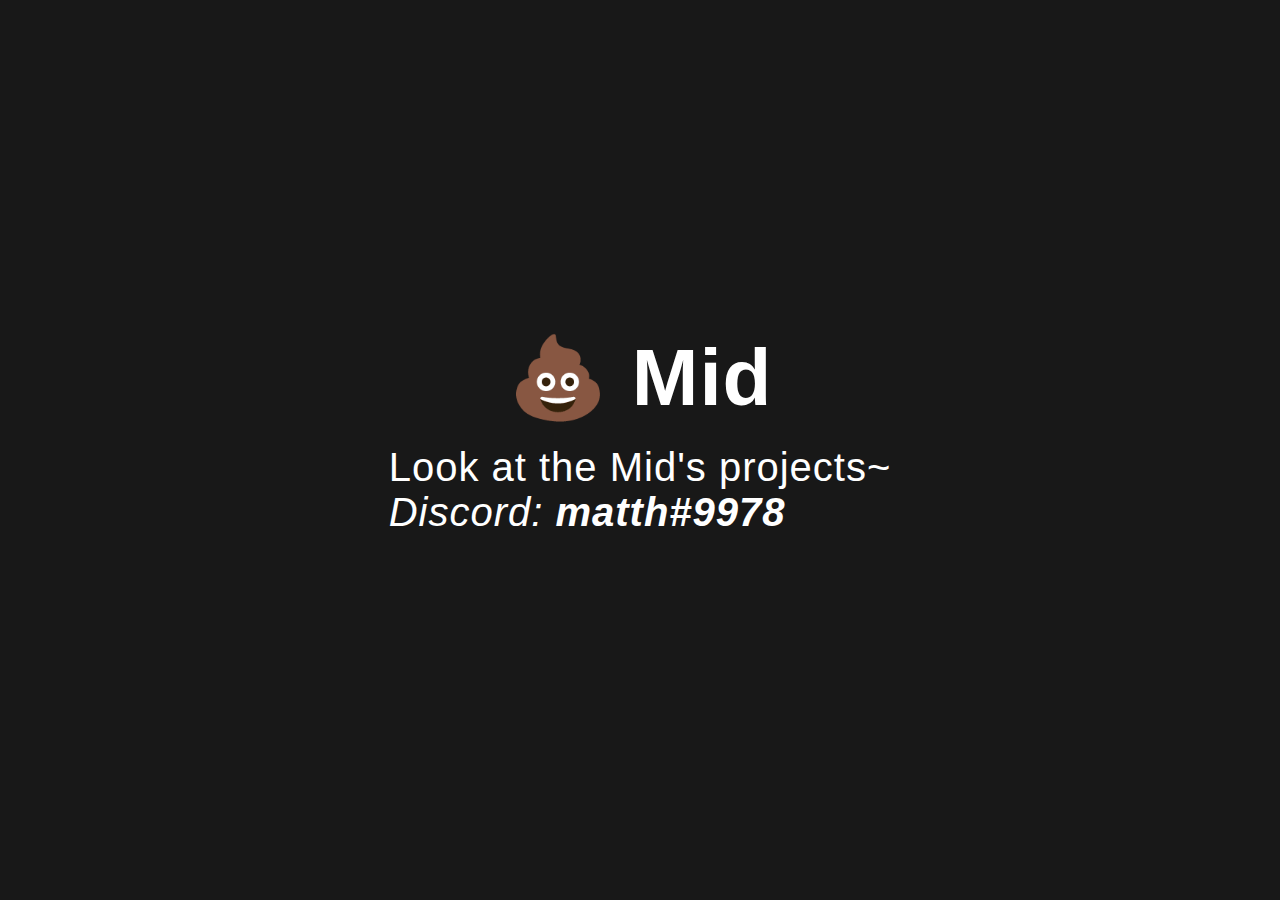
<file: index.html>
<html>
  <head>
    <title>Mid</title>
    <meta http-equiv="Content-Type" content="text/html; charset=utf-8"/>
    <meta name="viewport" content="width=device-width, initial-scale=1, maximum-scale=1.0, user-scalable=no"/>
    <link href="modesta.css" type="text/css" rel="stylesheet">

    <meta name="theme-color" content="#d35400">
    <meta content="midlogo.png" property="og:image" />
    <link rel="icon" type="image/x-icon" href="midlogo.png">
    <meta content="Mid" property="og:title" />

    <meta content="Look at the Mid projects!" property="og:description" />
    <meta content="Look at the Mid projects!" name="description" />
  </head>
  <body class="dark-theme github">
    <section class="fullscreen">
      <div class="background" style="background-image: url('https://cdn.discordapp.com/attachments/778156886553395210/878712664086417499/FondoTokyo.png');"></div>
      <div class="center-object">
        <section class="me">
          <h1 class="title">💩 Mid</h1>
          <span class="undertitle">Look at the Mid's projects~<br><i>Discord: <b>matth#9978</b></i></span>
        </section>
        <div class="buttons">
          <a href="https://tokyo.miduwu.ml/invite" class="btn animation turquoise-bg" target="_blank">Tokyo | トキョ</a>
          <a href="https://api.miduwu.ml" class="btn animation amethyst-bg" target="_blank">API</a>
          <a href="https://github.com/Miduwu" class="btn animation github-bg" target="_blank">GitHub</a>
        </div>
      </div>
    </section>
  </body>
</html>
</file>
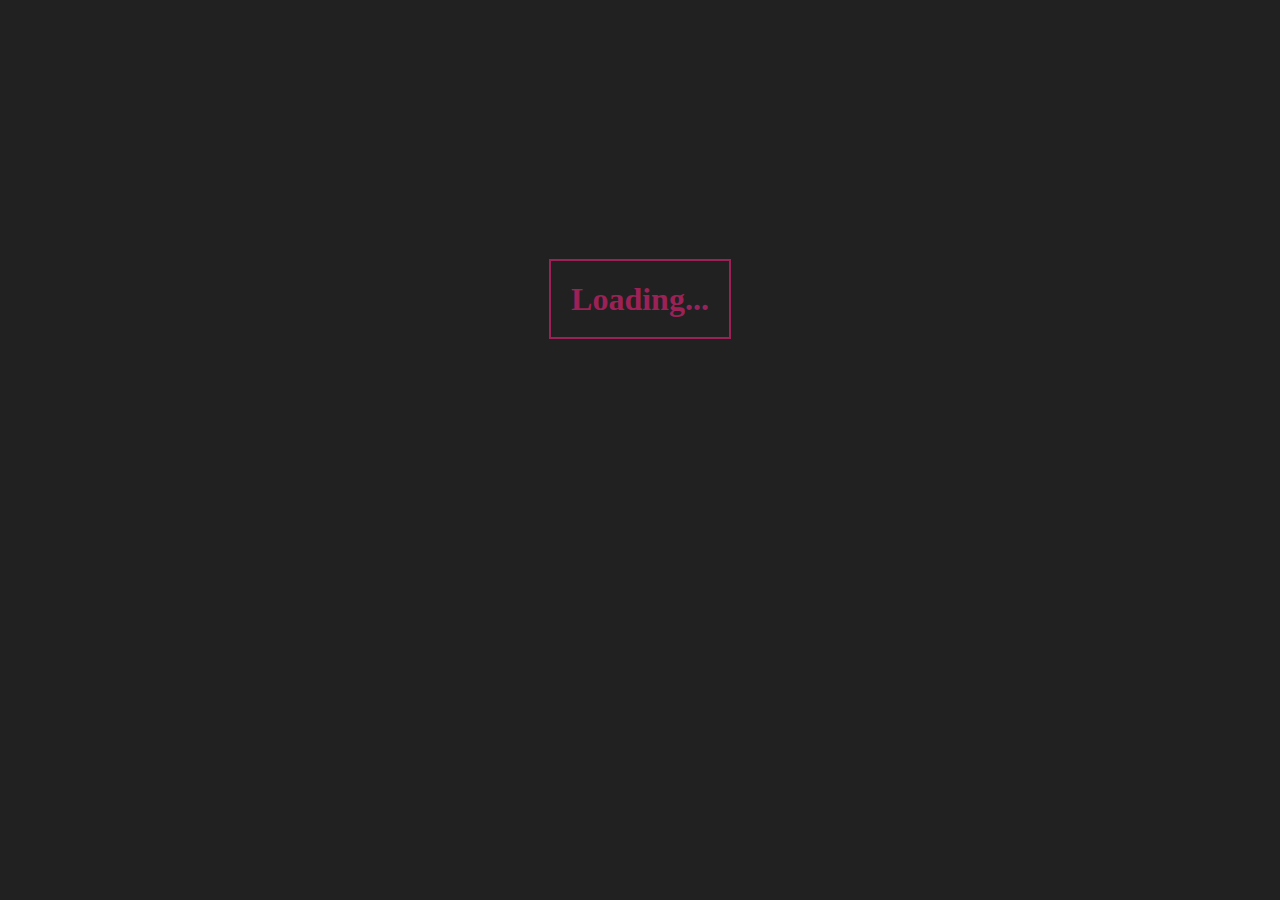
<file: discord/index.html>
<html>
<head>
<title>Mid's Server</title>
      <meta http-equiv="refresh" content="1; url=https://dsc.gg/tokyo.support">
<meta name="description" content="This is my server, enjoy! <3">
    <meta name="author" content="Mid">
    <meta name="theme-color" content="#9b2156">
<meta name="description" content="This is my server, enjoy! <3">
    <meta name="og:image:width" content="1200">
    <meta name="og:type" content="website">
  </head>

  <body bgcolor="#212121">
<br><br><br><br><br><br><br><br><br><br><br><br><br><br>
  <h1><center><a href="#">Loading...</a></center></h1>

 

    <style>

      h2{

        color: #bd2164;

      }
a{
  margin: 50px;
  padding:20px;
  text-decoration:none;
  border-width:2px;
  border-style: solid;
  background:none;
  color: #9b2156;
}
    </style>

  </body>

</html>
</file>
<file: modesta.css>
/*!
 * Modesta v3.0.0 (https://modesta.alexflipnote.dev)
 * Made by AlexFlipnote (https://alexflipnote.dev)
 * Licensed under MIT (https://github.com/AlexFlipnote/Modesta/blob/master/LICENSE)
 */html,body{margin:0 auto;height:100%}input[type=checkbox],input[type=radio]{height:auto;padding:initial}input,textarea,select,fieldset{margin-bottom:1rem}label,legend{display:block;font-weight:600;margin-bottom:.5rem}form{margin-bottom:0}@keyframes button-enter{from{opacity:0;top:2em}70%{top:-0.3em}100%{opacity:1;top:0}}@keyframes bounce-button{from,20%,53%,80%,to{animation-timing-function:cubic-bezier(0.215, 0.61, 0.355, 1);transform:translate3d(0, 0, 0)}40%,43%{transform:translate3d(0, -30px, 0);animation-timing-function:cubic-bezier(0.755, 0.05, 0.855, 0.06)}70%{transform:translate3d(0, -15px, 0);animation-timing-function:cubic-bezier(0.755, 0.05, 0.855, 0.06)}90%{transform:translate3d(0, -4px, 0)}}@keyframes bounce{0%,20%,50%,80%,100%{transform:translateY(0)}40%{transform:translateY(-30px)}60%{transform:translateY(-15px)}}@keyframes fading{from{opacity:0}100%{opacity:1}}@keyframes fade-from-top{from{transform:translate3d(0, -100%, 0);opacity:0}100%{transform:translate3d(0, 0, 0);opacity:1}}@keyframes fade-from-bottom{from{transform:translate3d(0, 100%, 0);opacity:0}100%{transform:translate3d(0, 0, 0);opacity:1}}@keyframes fade-from-left{from{transform:translate3d(-100%, 0, 0);opacity:0}100%{transform:translate3d(0, 0, 0);opacity:1}}@keyframes fade-from-right{from{transform:translate3d(100%, 0, 0);opacity:0}100%{transform:translate3d(0, 0, 0);opacity:1}}@keyframes fade-from-back{from{opacity:0;transform:scale3d(0.5, 0.5, 0.5)}100%{opacity:1}}@keyframes fade-from-front{from{opacity:0;transform:scale3d(1.5, 1.5, 1.5)}100%{opacity:1}}@keyframes load{0%,80%,100%{box-shadow:0 0,0 0;height:4em}40%{box-shadow:0 -1.75em,0 1.75em;height:4em}}.dark-theme .paper-container .ribbon{background-color:#303030}.dark-theme .paper-container .paper{background:linear-gradient(225deg, transparent 26px, #282828 0)}.dark-theme .paper-container .paper::before{border-color:#181818 transparent}.dark-theme .markdown-jekyll{color:#fff}.dark-theme .markdown-jekyll hr{background-color:#303030;border-bottom:1px solid #303030;border-bottom-color:#303030}.dark-theme .markdown-jekyll h1,.dark-theme .markdown-jekyll h2{border-bottom:1px solid #303030}.dark-theme .markdown-jekyll tr{background-color:#282828}.dark-theme .markdown-jekyll tr:nth-child(2n){background-color:#303030}.dark-theme .markdown-jekyll .highlight{background:#303030 !important}.dark-theme .markdown-jekyll .highlighter-rouge{background:#303030 !important;border:1px solid #303030}.dark-theme .tooltip::after{background-color:#303030;color:#fff}.dark-theme .loader,.dark-theme .loader::before,.dark-theme .loader::after{background-color:#fff;color:#fff}.dark-theme .btn{color:#fff}.dark-theme .fullscreen{background-color:#181818}.dark-theme .label{background-color:#303030;color:#fff}.dark-theme input,.dark-theme select,.dark-theme textarea,.dark-theme button{background-color:#303030;color:#fff}.dark-theme table{color:#fff}.dark-theme table th,.dark-theme table td{border:1px solid #303030}.dark-theme table tr{background-color:#282828;border:1px solid #303030}.dark-theme table tr:nth-child(2n){background-color:#303030}@media(max-width: 550px){.dark-theme .paper-container .paper{background:#282828}}.dark-theme .highlight-bg{background-color:#181818}.dark-theme .primary-bg{background-color:#282828}.dark-theme .secondary-bg{background-color:#303030}.dark-theme .highlight-text{color:#181818}.dark-theme .primary-text{color:#282828}.dark-theme .secondary-text{color:#303030}.dark-theme .theme-text{color:#fff}body.dark-theme{color:#fff;background-color:#181818}.light-theme .paper-container .ribbon{background-color:#d9d9d9}.light-theme .paper-container .paper{background:linear-gradient(225deg, transparent 26px, #ececec 0)}.light-theme .paper-container .paper::before{border-color:#f5f5f5 transparent}.light-theme .markdown-jekyll{color:#000}.light-theme .markdown-jekyll hr{background-color:#d9d9d9;border-bottom:1px solid #d9d9d9;border-bottom-color:#d9d9d9}.light-theme .markdown-jekyll h1,.light-theme .markdown-jekyll h2{border-bottom:1px solid #d9d9d9}.light-theme .markdown-jekyll tr{background-color:#ececec}.light-theme .markdown-jekyll tr:nth-child(2n){background-color:#d9d9d9}.light-theme .markdown-jekyll .highlight{background:#d9d9d9 !important}.light-theme .markdown-jekyll .highlighter-rouge{background:#d9d9d9 !important;border:1px solid #d9d9d9}.light-theme .tooltip::after{background-color:#d9d9d9;color:#000}.light-theme .loader,.light-theme .loader::before,.light-theme .loader::after{background-color:#000;color:#000}.light-theme .btn{color:#000}.light-theme .fullscreen{background-color:#f5f5f5}.light-theme .label{background-color:#d9d9d9;color:#000}.light-theme input,.light-theme select,.light-theme textarea,.light-theme button{background-color:#d9d9d9;color:#000}.light-theme table{color:#000}.light-theme table th,.light-theme table td{border:1px solid #d9d9d9}.light-theme table tr{background-color:#ececec;border:1px solid #d9d9d9}.light-theme table tr:nth-child(2n){background-color:#d9d9d9}@media(max-width: 550px){.light-theme .paper-container .paper{background:#ececec}}.light-theme .highlight-bg{background-color:#f5f5f5}.light-theme .primary-bg{background-color:#ececec}.light-theme .secondary-bg{background-color:#d9d9d9}.light-theme .highlight-text{color:#f5f5f5}.light-theme .primary-text{color:#ececec}.light-theme .secondary-text{color:#d9d9d9}.light-theme .theme-text{color:#000}body.light-theme{color:#000;background-color:#f5f5f5}.buttons{align-items:center;display:flex;justify-content:center;text-align:center}.btn{backface-visibility:hidden;background-color:transparent;border:0;box-sizing:border-box;cursor:pointer;display:inline-block;font-size:16px;height:38px;line-height:38px;margin:.5em;padding:0 30px;text-align:center;text-decoration:none;white-space:nowrap}.btn:hover{filter:brightness(65%);transition:filter 200ms ease}.btn.no-dark-hover:hover{filter:brightness(100%)}.btn.animation{animation:button-enter 1s ease-in-out forwards;opacity:0;position:relative}.btn.animation:nth-child(1){animation-delay:.25s}.btn.animation:nth-child(2){animation-delay:.5s}.btn.animation:nth-child(3){animation-delay:.75s}.btn.animation:nth-child(4){animation-delay:1s}.btn.animation:nth-child(5){animation-delay:1.25s}.btn.animation:nth-child(6){animation-delay:1.5s}.btn.animation:nth-child(7){animation-delay:1.75s}.btn.animation:nth-child(8){animation-delay:2s}.btn.animation:nth-child(9){animation-delay:2.25s}.btn.animation:nth-child(10){animation-delay:2.5s}.btn.animation:nth-child(11){animation-delay:2.75s}.btn.animation:nth-child(12){animation-delay:3s}.btn.animation:nth-child(13){animation-delay:3.25s}.btn.animation:nth-child(14){animation-delay:3.5s}.btn.animation:nth-child(15){animation-delay:3.75s}.btn.hover-scale{transition:transform 200ms ease}.btn.hover-scale:hover{transform:scale(1.05)}.btn.hover-scale-inset{transition:transform 200ms ease}.btn.hover-scale-inset:hover{transform:scale(0.95)}.btn.hover{transition:transform 200ms ease}.btn.hover:hover{transform:translateY(-0.5em)}.alizarin-text{color:#e74c3c}.alizarin-bg{background-color:#e74c3c}.alizarin-dropshadow{background-color:#e74c3c;filter:drop-shadow(5px 5px 0 rgba(231, 76, 60, 0.6))}.amethyst-text{color:#9b59b6}.amethyst-bg{background-color:#9b59b6}.amethyst-dropshadow{background-color:#9b59b6;filter:drop-shadow(5px 5px 0 rgba(155, 89, 182, 0.6))}.aqua-blue-text{color:#006266}.aqua-blue-bg{background-color:#006266}.aqua-blue-dropshadow{background-color:#006266;filter:drop-shadow(5px 5px 0 rgba(0, 98, 102, 0.6))}.asbestos-text{color:#7f8c8d}.asbestos-bg{background-color:#7f8c8d}.asbestos-dropshadow{background-color:#7f8c8d;filter:drop-shadow(5px 5px 0 rgba(127, 140, 141, 0.6))}.belize-hole-text{color:#2980b9}.belize-hole-bg{background-color:#2980b9}.belize-hole-dropshadow{background-color:#2980b9;filter:drop-shadow(5px 5px 0 rgba(41, 128, 185, 0.6))}.black-text{color:#000}.black-bg{background-color:#000}.black-dropshadow{background-color:#000;filter:drop-shadow(5px 5px 0 rgba(0, 0, 0, 0.6))}.blurple-text{color:#7289da}.blurple-bg{background-color:#7289da}.blurple-dropshadow{background-color:#7289da;filter:drop-shadow(5px 5px 0 rgba(114, 137, 218, 0.6))}.cardboard-text{color:#a58855}.cardboard-bg{background-color:#a58855}.cardboard-dropshadow{background-color:#a58855;filter:drop-shadow(5px 5px 0 rgba(165, 136, 85, 0.6))}.carrot-text{color:#e67e22}.carrot-bg{background-color:#e67e22}.carrot-dropshadow{background-color:#e67e22;filter:drop-shadow(5px 5px 0 rgba(230, 126, 34, 0.6))}.clouds-text{color:#ecf0f1}.clouds-bg{background-color:#ecf0f1}.clouds-dropshadow{background-color:#ecf0f1;filter:drop-shadow(5px 5px 0 rgba(236, 240, 241, 0.6))}.concrete-text{color:#95a5a6}.concrete-bg{background-color:#95a5a6}.concrete-dropshadow{background-color:#95a5a6;filter:drop-shadow(5px 5px 0 rgba(149, 165, 166, 0.6))}.cubered-text{color:#ef0c0c}.cubered-bg{background-color:#ef0c0c}.cubered-dropshadow{background-color:#ef0c0c;filter:drop-shadow(5px 5px 0 rgba(239, 12, 12, 0.6))}.dark-not-black-text{color:#2c2f33}.dark-not-black-bg{background-color:#2c2f33}.dark-not-black-dropshadow{background-color:#2c2f33;filter:drop-shadow(5px 5px 0 rgba(44, 47, 51, 0.6))}.dark-text{color:#343a40}.dark-bg{background-color:#343a40}.dark-dropshadow{background-color:#343a40;filter:drop-shadow(5px 5px 0 rgba(52, 58, 64, 0.6))}.disco-ball-text{color:#25ccf7}.disco-ball-bg{background-color:#25ccf7}.disco-ball-dropshadow{background-color:#25ccf7;filter:drop-shadow(5px 5px 0 rgba(37, 204, 247, 0.6))}.emerald-text{color:#2ecc71}.emerald-bg{background-color:#2ecc71}.emerald-dropshadow{background-color:#2ecc71;filter:drop-shadow(5px 5px 0 rgba(46, 204, 113, 0.6))}.energy-drink-text{color:#c4e538}.energy-drink-bg{background-color:#c4e538}.energy-drink-dropshadow{background-color:#c4e538;filter:drop-shadow(5px 5px 0 rgba(196, 229, 56, 0.6))}.fuchsia-text{color:#b33771}.fuchsia-bg{background-color:#b33771}.fuchsia-dropshadow{background-color:#b33771;filter:drop-shadow(5px 5px 0 rgba(179, 55, 113, 0.6))}.gold-text{color:gold}.gold-bg{background-color:gold}.gold-dropshadow{background-color:gold;filter:drop-shadow(5px 5px 0 rgba(255, 215, 0, 0.6))}.green-sea-text{color:#16a085}.green-sea-bg{background-color:#16a085}.green-sea-dropshadow{background-color:#16a085;filter:drop-shadow(5px 5px 0 rgba(22, 160, 133, 0.6))}.greyple-text{color:#99aab5}.greyple-bg{background-color:#99aab5}.greyple-dropshadow{background-color:#99aab5;filter:drop-shadow(5px 5px 0 rgba(153, 170, 181, 0.6))}.highlight-text{color:#181818}.highlight-bg{background-color:#181818}.highlight-dropshadow{background-color:#181818;filter:drop-shadow(5px 5px 0 rgba(24, 24, 24, 0.6))}.honey-text{color:#eab543}.honey-bg{background-color:#eab543}.honey-dropshadow{background-color:#eab543;filter:drop-shadow(5px 5px 0 rgba(234, 181, 67, 0.6))}.lavender-text{color:#b57edc}.lavender-bg{background-color:#b57edc}.lavender-dropshadow{background-color:#b57edc;filter:drop-shadow(5px 5px 0 rgba(181, 126, 220, 0.6))}.light-text{color:#f8f9fa}.light-bg{background-color:#f8f9fa}.light-dropshadow{background-color:#f8f9fa;filter:drop-shadow(5px 5px 0 rgba(248, 249, 250, 0.6))}.lemon-text{color:#ffeaa7}.lemon-bg{background-color:#ffeaa7}.lemon-dropshadow{background-color:#ffeaa7;filter:drop-shadow(5px 5px 0 rgba(255, 234, 167, 0.6))}.marine-blue-text{color:#0652dd}.marine-blue-bg{background-color:#0652dd}.marine-blue-dropshadow{background-color:#0652dd;filter:drop-shadow(5px 5px 0 rgba(6, 82, 221, 0.6))}.midnight-blue-text{color:#2c3e50}.midnight-blue-bg{background-color:#2c3e50}.midnight-blue-dropshadow{background-color:#2c3e50;filter:drop-shadow(5px 5px 0 rgba(44, 62, 80, 0.6))}.navy-blue-text{color:#182c61}.navy-blue-bg{background-color:#182c61}.navy-blue-dropshadow{background-color:#182c61;filter:drop-shadow(5px 5px 0 rgba(24, 44, 97, 0.6))}.nephritis-blue-text{color:#27ae60}.nephritis-blue-bg{background-color:#27ae60}.nephritis-blue-dropshadow{background-color:#27ae60;filter:drop-shadow(5px 5px 0 rgba(39, 174, 96, 0.6))}.not-black-text{color:#23272a}.not-black-bg{background-color:#23272a}.not-black-dropshadow{background-color:#23272a;filter:drop-shadow(5px 5px 0 rgba(35, 39, 42, 0.6))}.orange-text{color:#f39c12}.orange-bg{background-color:#f39c12}.orange-dropshadow{background-color:#f39c12;filter:drop-shadow(5px 5px 0 rgba(243, 156, 18, 0.6))}.peach-text{color:#f49898}.peach-bg{background-color:#f49898}.peach-dropshadow{background-color:#f49898;filter:drop-shadow(5px 5px 0 rgba(244, 152, 152, 0.6))}.peter-river-text{color:#3498db}.peter-river-bg{background-color:#3498db}.peter-river-dropshadow{background-color:#3498db;filter:drop-shadow(5px 5px 0 rgba(52, 152, 219, 0.6))}.pink-cherry-text{color:#e84393}.pink-cherry-bg{background-color:#e84393}.pink-cherry-dropshadow{background-color:#e84393;filter:drop-shadow(5px 5px 0 rgba(232, 67, 147, 0.6))}.pine-text{color:#bdc581}.pine-bg{background-color:#bdc581}.pine-dropshadow{background-color:#bdc581;filter:drop-shadow(5px 5px 0 rgba(189, 197, 129, 0.6))}.pinewood-text{color:#fdcb6e}.pinewood-bg{background-color:#fdcb6e}.pinewood-dropshadow{background-color:#fdcb6e;filter:drop-shadow(5px 5px 0 rgba(253, 203, 110, 0.6))}.pomegranate-text{color:#c0392b}.pomegranate-bg{background-color:#c0392b}.pomegranate-dropshadow{background-color:#c0392b;filter:drop-shadow(5px 5px 0 rgba(192, 57, 43, 0.6))}.primary-text{color:#282828}.primary-bg{background-color:#282828}.primary-dropshadow{background-color:#282828;filter:drop-shadow(5px 5px 0 rgba(40, 40, 40, 0.6))}.pumpkin-text{color:#d35400}.pumpkin-bg{background-color:#d35400}.pumpkin-dropshadow{background-color:#d35400;filter:drop-shadow(5px 5px 0 rgba(211, 84, 0, 0.6))}.rasberry-text{color:#c51d4a}.rasberry-bg{background-color:#c51d4a}.rasberry-dropshadow{background-color:#c51d4a;filter:drop-shadow(5px 5px 0 rgba(197, 29, 74, 0.6))}.raw-purple-text{color:#7222c9}.raw-purple-bg{background-color:#7222c9}.raw-purple-dropshadow{background-color:#7222c9;filter:drop-shadow(5px 5px 0 rgba(114, 34, 201, 0.6))}.secondary-text{color:#303030}.secondary-bg{background-color:#303030}.secondary-dropshadow{background-color:#303030;filter:drop-shadow(5px 5px 0 rgba(48, 48, 48, 0.6))}.silver-text{color:#7f8c8d}.silver-bg{background-color:#7f8c8d}.silver-dropshadow{background-color:#7f8c8d;filter:drop-shadow(5px 5px 0 rgba(127, 140, 141, 0.6))}.soft-purple-text{color:#6c5ce7}.soft-purple-bg{background-color:#6c5ce7}.soft-purple-dropshadow{background-color:#6c5ce7;filter:drop-shadow(5px 5px 0 rgba(108, 92, 231, 0.6))}.sun-flower-text{color:#f1c40f}.sun-flower-bg{background-color:#f1c40f}.sun-flower-dropshadow{background-color:#f1c40f;filter:drop-shadow(5px 5px 0 rgba(241, 196, 15, 0.6))}.transparent-text{color:transparent}.transparent-bg{background-color:transparent}.transparent-dropshadow{background-color:transparent;filter:drop-shadow(5px 5px 0 rgba(0, 0, 0, 0.6))}.turquoise-text{color:#1abc9c}.turquoise-bg{background-color:#1abc9c}.turquoise-dropshadow{background-color:#1abc9c;filter:drop-shadow(5px 5px 0 rgba(26, 188, 156, 0.6))}.watermelon-text{color:#ff4757}.watermelon-bg{background-color:#ff4757}.watermelon-dropshadow{background-color:#ff4757;filter:drop-shadow(5px 5px 0 rgba(255, 71, 87, 0.6))}.wet-asphalt-text{color:#34495e}.wet-asphalt-bg{background-color:#34495e}.wet-asphalt-dropshadow{background-color:#34495e;filter:drop-shadow(5px 5px 0 rgba(52, 73, 94, 0.6))}.white-text{color:#fff}.white-bg{background-color:#fff}.white-dropshadow{background-color:#fff;filter:drop-shadow(5px 5px 0 rgba(255, 255, 255, 0.6))}.wisteria-text{color:#8e44ad}.wisteria-bg{background-color:#8e44ad}.wisteria-dropshadow{background-color:#8e44ad;filter:drop-shadow(5px 5px 0 rgba(142, 68, 173, 0.6))}.amazon-text{color:#f90}.amazon-bg{background-color:#f90}.amazon-dropshadow{background-color:#f90;filter:drop-shadow(5px 5px 0 rgba(255, 153, 0, 0.6))}.android-text{color:#8ec047}.android-bg{background-color:#8ec047}.android-dropshadow{background-color:#8ec047;filter:drop-shadow(5px 5px 0 rgba(142, 192, 71, 0.6))}.bandcamp-text{color:#619aa9}.bandcamp-bg{background-color:#619aa9}.bandcamp-dropshadow{background-color:#619aa9;filter:drop-shadow(5px 5px 0 rgba(97, 154, 169, 0.6))}.deviantart-text{color:#05cc47}.deviantart-bg{background-color:#05cc47}.deviantart-dropshadow{background-color:#05cc47;filter:drop-shadow(5px 5px 0 rgba(5, 204, 71, 0.6))}.discord-text{color:#7289da}.discord-bg{background-color:#7289da}.discord-dropshadow{background-color:#7289da;filter:drop-shadow(5px 5px 0 rgba(114, 137, 218, 0.6))}.facebook-text{color:#3b5998}.facebook-bg{background-color:#3b5998}.facebook-dropshadow{background-color:#3b5998;filter:drop-shadow(5px 5px 0 rgba(59, 89, 152, 0.6))}.gitea-text{color:#5aa509}.gitea-bg{background-color:#5aa509}.gitea-dropshadow{background-color:#5aa509;filter:drop-shadow(5px 5px 0 rgba(90, 165, 9, 0.6))}.github-text{color:#292d32}.github-bg{background-color:#292d32}.github-dropshadow{background-color:#292d32;filter:drop-shadow(5px 5px 0 rgba(41, 45, 50, 0.6))}.gitlab-text{color:#fc6d26}.gitlab-bg{background-color:#fc6d26}.gitlab-dropshadow{background-color:#fc6d26;filter:drop-shadow(5px 5px 0 rgba(252, 109, 38, 0.6))}.google-text{color:#4285f4}.google-bg{background-color:#4285f4}.google-dropshadow{background-color:#4285f4;filter:drop-shadow(5px 5px 0 rgba(66, 133, 244, 0.6))}.googleplus-text{color:#db4437}.googleplus-bg{background-color:#db4437}.googleplus-dropshadow{background-color:#db4437;filter:drop-shadow(5px 5px 0 rgba(219, 68, 55, 0.6))}.instagram-text{color:#c32aa3}.instagram-bg{background-color:#c32aa3}.instagram-dropshadow{background-color:#c32aa3;filter:drop-shadow(5px 5px 0 rgba(195, 42, 163, 0.6))}.line-text{color:#00b901}.line-bg{background-color:#00b901}.line-dropshadow{background-color:#00b901;filter:drop-shadow(5px 5px 0 rgba(0, 185, 1, 0.6))}.linkedin-text{color:#007bb5}.linkedin-bg{background-color:#007bb5}.linkedin-dropshadow{background-color:#007bb5;filter:drop-shadow(5px 5px 0 rgba(0, 123, 181, 0.6))}.npm-text{color:#c12127}.npm-bg{background-color:#c12127}.npm-dropshadow{background-color:#c12127;filter:drop-shadow(5px 5px 0 rgba(193, 33, 39, 0.6))}.patreon-text{color:#f96854}.patreon-bg{background-color:#f96854}.patreon-dropshadow{background-color:#f96854;filter:drop-shadow(5px 5px 0 rgba(249, 104, 84, 0.6))}.paypal-text{color:#1e9cd7}.paypal-bg{background-color:#1e9cd7}.paypal-dropshadow{background-color:#1e9cd7;filter:drop-shadow(5px 5px 0 rgba(30, 156, 215, 0.6))}.pinterest-text{color:#bd081c}.pinterest-bg{background-color:#bd081c}.pinterest-dropshadow{background-color:#bd081c;filter:drop-shadow(5px 5px 0 rgba(189, 8, 28, 0.6))}.reddit-text{color:#ff4500}.reddit-bg{background-color:#ff4500}.reddit-dropshadow{background-color:#ff4500;filter:drop-shadow(5px 5px 0 rgba(255, 69, 0, 0.6))}.skype-text{color:#41a6ed}.skype-bg{background-color:#41a6ed}.skype-dropshadow{background-color:#41a6ed;filter:drop-shadow(5px 5px 0 rgba(65, 166, 237, 0.6))}.slack-text{color:#4d394b}.slack-bg{background-color:#4d394b}.slack-dropshadow{background-color:#4d394b;filter:drop-shadow(5px 5px 0 rgba(77, 57, 75, 0.6))}.snapchat-text{color:#fffc00}.snapchat-bg{background-color:#fffc00}.snapchat-dropshadow{background-color:#fffc00;filter:drop-shadow(5px 5px 0 rgba(255, 252, 0, 0.6))}.soundcloud-text{color:#f50}.soundcloud-bg{background-color:#f50}.soundcloud-dropshadow{background-color:#f50;filter:drop-shadow(5px 5px 0 rgba(255, 85, 0, 0.6))}.spotify-text{color:#1ed760}.spotify-bg{background-color:#1ed760}.spotify-dropshadow{background-color:#1ed760;filter:drop-shadow(5px 5px 0 rgba(30, 215, 96, 0.6))}.steam-text{color:#171a21}.steam-bg{background-color:#171a21}.steam-dropshadow{background-color:#171a21;filter:drop-shadow(5px 5px 0 rgba(23, 26, 33, 0.6))}.telegram-text{color:#08c}.telegram-bg{background-color:#08c}.telegram-dropshadow{background-color:#08c;filter:drop-shadow(5px 5px 0 rgba(0, 136, 204, 0.6))}.tumblr-text{color:#35465d}.tumblr-bg{background-color:#35465d}.tumblr-dropshadow{background-color:#35465d;filter:drop-shadow(5px 5px 0 rgba(53, 70, 93, 0.6))}.twitch-text{color:#6441a4}.twitch-bg{background-color:#6441a4}.twitch-dropshadow{background-color:#6441a4;filter:drop-shadow(5px 5px 0 rgba(100, 65, 164, 0.6))}.twitter-text{color:#1da1f2}.twitter-bg{background-color:#1da1f2}.twitter-dropshadow{background-color:#1da1f2;filter:drop-shadow(5px 5px 0 rgba(29, 161, 242, 0.6))}.viber-text{color:#7f4d9b}.viber-bg{background-color:#7f4d9b}.viber-dropshadow{background-color:#7f4d9b;filter:drop-shadow(5px 5px 0 rgba(127, 77, 155, 0.6))}.whatsapp-text{color:#25d366}.whatsapp-bg{background-color:#25d366}.whatsapp-dropshadow{background-color:#25d366;filter:drop-shadow(5px 5px 0 rgba(37, 211, 102, 0.6))}.youtube-text{color:red}.youtube-bg{background-color:red}.youtube-dropshadow{background-color:red;filter:drop-shadow(5px 5px 0 rgba(255, 0, 0, 0.6))}.container{box-sizing:border-box;margin:0 auto;margin-bottom:2.5em;margin-top:1.5em;max-width:1100px;padding:0 2em;position:relative;width:100%}.flex-grid{box-sizing:border-box;display:flex;flex:0 1 auto;flex-direction:row;flex-wrap:wrap}.flex-grid .col-xs,.flex-grid .col-xs-1,.flex-grid .col-xs-2,.flex-grid .col-xs-3,.flex-grid .col-xs-4,.flex-grid .col-xs-5,.flex-grid .col-xs-6,.flex-grid .col-xs-7,.flex-grid .col-xs-8,.flex-grid .col-xs-9,.flex-grid .col-xs-10,.flex-grid .col-xs-11,.flex-grid .col-xs-12{box-sizing:border-box;flex:0 0 auto;padding-left:.5rem;padding-right:.5rem}.flex-grid [class^=col-xs]:first-child{padding-left:0}.flex-grid [class^=col-xs]:last-child{padding-right:0}.flex-grid .col-xs{flex-basis:0;flex-grow:1;max-width:100%}.flex-grid .col-xs-1{flex-basis:8.33%;max-width:8.33%}.flex-grid .col-xs-2{flex-basis:16.66%;max-width:16.66%}.flex-grid .col-xs-3{flex-basis:25%;max-width:25%}.flex-grid .col-xs-4{flex-basis:33.33%;max-width:33.33%}.flex-grid .col-xs-5{flex-basis:41.66%;max-width:41.66%}.flex-grid .col-xs-6{flex-basis:50%;max-width:50%}.flex-grid .col-xs-7{flex-basis:58.33%;max-width:58.33%}.flex-grid .col-xs-8{flex-basis:66.66%;max-width:66.66%}.flex-grid .col-xs-9{flex-basis:75%;max-width:75%}.flex-grid .col-xs-10{flex-basis:83.33%;max-width:83.33%}.flex-grid .col-xs-11{flex-basis:91.66%;max-width:91.66%}.flex-grid .col-xs-12{flex-basis:100%;max-width:100%}.box-container{margin-bottom:2.5em;padding:1em;position:relative}.box-container.message{border-radius:0;margin-bottom:0;padding:.5em}.box-container.message .close{color:#fff;font-size:34px;font-weight:300;height:100%;line-height:24px;opacity:.6;position:absolute;right:.25em}.box-container.message .close:hover{cursor:pointer;opacity:1}.center-object{align-items:center;display:flex;flex-direction:column;height:100%;justify-content:center;position:absolute;top:0;vertical-align:middle;width:100%}.arrow{transition:all 300ms ease;animation:fading 300ms ease-in-out;bottom:20px;height:auto;left:50%;margin-left:-22.5px;position:absolute;width:45px}.arrow--scrolled{animation:fading 300ms ease-in-out;cursor:default;opacity:0}.bounce{animation:bounce 2s infinite}.fullscreen{height:100%}.fullscreen .background{background-attachment:fixed;background-position:center;background-repeat:no-repeat;background-size:cover;filter:blur(5px) brightness(50%);height:100%;width:100%}.fullscreen .me{justify-content:center;width:100%}.fullscreen.half .background{height:50%}.fullscreen.half .center-object .btn{padding:0 20px}.fullscreen.half .center-object .me .image-title{height:6em;width:6em}.fullscreen.half .center-object .me .title{font-size:4rem}.fullscreen.half .center-object .me .undertitle{font-size:1.75rem}.me{align-items:center;display:flex;flex-direction:column;height:auto;padding:1rem 0;z-index:10}.me.unset{flex-direction:unset}.me.unset .image-title{margin-right:.25em}.me.unset .unset{margin-left:.5em}.me.unset .unset .title,.me.unset .unset .undertitle{flex-direction:column;margin:0}.me .image-title{border-radius:100%;height:9em;width:9em}.me .image-title.large-border{border-radius:25px}.me .image-title.medium-border{border-radius:15px}.me .image-title.small-border{border-radius:5px}.me .image-title.no-border{border-radius:0}.me .title{font-size:5rem;letter-spacing:1px;margin:.25em}.me .undertitle{font-size:2.5rem;letter-spacing:1px;margin:0}.label{border-radius:.25em;display:inline-block;font-size:12px;font-weight:bold;letter-spacing:1px;margin-left:6px;padding:.2em .6em .3em;vertical-align:middle}.loader,.loader::before,.loader::after{animation:load 1s infinite ease-in-out;height:3em;width:1em}.loader{animation-delay:-0.16s;font-size:11px;margin:3em auto;position:relative;text-indent:-9999em;transform:translateZ(0)}.loader::before{animation-delay:-0.32s;left:-1.5em}.loader::after{left:1.5em}.loader::before,.loader::after{content:"";position:absolute;top:0}.paper-container{align-items:center;display:flex;flex-direction:column}.paper-container .paper{border-radius:2px;margin:1em .75em;margin-bottom:80px;margin-top:-35vh;max-width:1012px;min-height:500px;padding:80px 56px;position:relative}.paper-container .paper::before{border-style:solid;border-width:0 36.5px 36.5px 0;content:"";display:block;position:absolute;right:0;top:0;width:0}.paper-container .ribbon{height:40vh;width:100%}.parallax-container{position:relative}.parallax-container .parallax{background-attachment:fixed;background-position:center;background-repeat:no-repeat;background-size:cover;filter:blur(4px);height:20em;width:100%}.parallax-container .parallax.small{height:15em}.parallax-container .parallax.medium{height:26em}.parallax-container .parallax.large{height:33em}.parallax-container .content{left:50%;position:absolute;text-align:center;top:50%;transform:translate(-50%, -50%);width:100%}.tooltip{display:inline;position:relative}.tooltip::after{border-radius:2px;content:attr(data-tooltip);left:50%;opacity:0;padding:6px 10px;position:absolute;top:1.6em;transform:translateX(-50%) translateY(-2px);transition:opacity .2s cubic-bezier(0.64, 0.09, 0.08, 1),transform .2s cubic-bezier(0.64, 0.09, 0.08, 1);visibility:hidden;white-space:nowrap;z-index:2}.tooltip:hover::after{transform:translateX(-50%) translateY(0);display:block;opacity:1;visibility:visible}.tooltip.left::after{transform:translateX(-112%) translateY(0);left:0;top:-4px}.tooltip.left:hover::after{transform:translateX(-110%) translateY(0)}.tooltip.right::after{left:100%;top:-4px;transform:translateX(12%) translateY(0)}.tooltip.right:hover::after{transform:translateX(10%) translateY(0)}.emoji{background-position:center center;background-repeat:no-repeat;background-size:1em 1em;display:inline-block;height:1em;margin:0 .05em 0 .1em;vertical-align:-0.1em;width:1em}.emoji-lg{background-size:1.33em 1.33em;height:1.33em;margin:0 .0665em 0 .133em;vertical-align:-0.133em;width:1.33em}.emoji-2x{background-size:2em 2em;height:2em;margin:0 .1em 0 .2em;vertical-align:-0.2em;width:2em}.emoji-3x{background-size:3em 3em;height:3em;margin:0 .15em 0 .3em;vertical-align:-0.3em;width:3em}.emoji-4x{background-size:4em 4em;height:4em;margin:0 .2em 0 .4em;vertical-align:-0.4em;width:4em}.emoji-5x{background-size:5em 5em;height:5em;margin:0 .25em 0 .5em;vertical-align:-0.5em;width:5em}.markdown-jekyll{font-size:16px;line-height:1.5;margin:1em auto;max-width:1012px;padding:0 2em;-ms-text-size-adjust:100%;-webkit-text-size-adjust:100%;word-wrap:break-word}.markdown-jekyll .pl-c{color:#6a737d}.markdown-jekyll .pl-c1,.markdown-jekyll .pl-s .pl-v{color:#005cc5}.markdown-jekyll .pl-e,.markdown-jekyll .pl-en{color:#6f42c1}.markdown-jekyll .pl-smi,.markdown-jekyll .pl-s .pl-s1{color:#24292e}.markdown-jekyll .pl-ent{color:#22863a}.markdown-jekyll .pl-k{color:#d73a49}.markdown-jekyll .pl-s,.markdown-jekyll .pl-pds,.markdown-jekyll .pl-s .pl-pse .pl-s1{color:#032f62}.markdown-jekyll .pl-sr{color:#032f62}.markdown-jekyll .pl-sr .pl-cce,.markdown-jekyll .pl-sr .pl-sre,.markdown-jekyll .pl-sr .pl-sra{color:#032f62}.markdown-jekyll .pl-sr .pl-cce{color:#22863a;font-weight:bold}.markdown-jekyll .pl-v,.markdown-jekyll .pl-smw{color:#e36209}.markdown-jekyll .pl-bu{color:#b31d28}.markdown-jekyll .pl-ii{background-color:#b31d28;color:#fafbfc}.markdown-jekyll .pl-c2{background-color:#d73a49;color:#fafbfc}.markdown-jekyll .pl-c2::before{content:"^M"}.markdown-jekyll .pl-ml{color:#735c0f}.markdown-jekyll .pl-mh{color:#005cc5;font-weight:bold}.markdown-jekyll .pl-mh .pl-en{color:#005cc5;font-weight:bold}.markdown-jekyll .pl-ms{color:#005cc5;font-weight:bold}.markdown-jekyll .pl-mi{color:#24292e;font-style:italic}.markdown-jekyll .pl-mb{color:#24292e;font-weight:bold}.markdown-jekyll .pl-md{background-color:#ffeef0;color:#b31d28}.markdown-jekyll .pl-mi1{background-color:#f0fff4;color:#22863a}.markdown-jekyll .pl-mc{background-color:#ffebda;color:#e36209}.markdown-jekyll .pl-mi2{background-color:#005cc5;color:#f6f8fa}.markdown-jekyll .pl-mdr{color:#6f42c1;font-weight:bold}.markdown-jekyll .pl-ba{color:#586069}.markdown-jekyll .pl-sg{color:#959da5}.markdown-jekyll .pl-corl{color:#032f62;text-decoration:underline}.markdown-jekyll .octicon{display:inline-block;fill:currentColor;vertical-align:text-bottom}.markdown-jekyll a{background-color:transparent;color:#0366d6;text-decoration:none}.markdown-jekyll a:hover{text-decoration:underline}.markdown-jekyll a:active,.markdown-jekyll a:hover{outline-width:0}.markdown-jekyll strong{font-weight:600}.markdown-jekyll code,.markdown-jekyll kbd,.markdown-jekyll pre{font-family:monospace,monospace;font-size:1em}.markdown-jekyll input{font:inherit;font-family:inherit;font-size:inherit;line-height:inherit;margin:0;overflow:visible}.markdown-jekyll [type=checkbox]{box-sizing:border-box;padding:0}.markdown-jekyll *{box-sizing:border-box}.markdown-jekyll hr{background:transparent;border:0;box-sizing:content-box;height:.25em;margin:24px 0;overflow:hidden;padding:0}.markdown-jekyll hr::before{content:"";display:table}.markdown-jekyll hr::after{clear:both;content:"";display:table}.markdown-jekyll td,.markdown-jekyll th{padding:0}.markdown-jekyll h1,.markdown-jekyll h2,.markdown-jekyll h3,.markdown-jekyll h4,.markdown-jekyll h5,.markdown-jekyll h6{font-weight:600;line-height:1.25;margin-bottom:16px;margin-top:24px}.markdown-jekyll h1{font-size:2em;font-weight:600;margin:.67em 0;padding-bottom:.3em}.markdown-jekyll h2{font-size:1.5em;font-weight:600;padding-bottom:.3em}.markdown-jekyll h3{font-size:1.25em;font-weight:600}.markdown-jekyll h4{font-size:1em;font-weight:600}.markdown-jekyll h5{font-size:.875em;font-weight:600}.markdown-jekyll h6{color:#6a737d;font-size:.85em;font-weight:600}.markdown-jekyll p{margin-bottom:10px;margin-top:0}.markdown-jekyll blockquote{border-left:.25em solid #7f8c8d;color:#bdc3c7;margin:0;padding:0 1em}.markdown-jekyll blockquote>:first-child{margin-top:0}.markdown-jekyll blockquote>:last-child{margin-bottom:0}.markdown-jekyll ul,.markdown-jekyll ol{padding-left:2em}.markdown-jekyll ol{margin-bottom:0;margin-top:0}.markdown-jekyll ol ol{list-style-type:lower-roman}.markdown-jekyll ol ul ol,.markdown-jekyll ol ol ol{list-style-type:lower-alpha}.markdown-jekyll ol ol,.markdown-jekyll ol ul{margin-bottom:0;margin-top:0}.markdown-jekyll ul{margin-bottom:0;margin-top:0}.markdown-jekyll ul ol{list-style-type:lower-roman}.markdown-jekyll ul ul ol,.markdown-jekyll ul ol ol{list-style-type:lower-alpha}.markdown-jekyll ul ul,.markdown-jekyll ul ol{margin-bottom:0;margin-top:0}.markdown-jekyll dd{margin-left:0}.markdown-jekyll .pl-0{padding-left:0 !important}.markdown-jekyll .pl-1{padding-left:4px !important}.markdown-jekyll .pl-2{padding-left:8px !important}.markdown-jekyll .pl-3{padding-left:16px !important}.markdown-jekyll .pl-4{padding-left:24px !important}.markdown-jekyll .pl-5{padding-left:32px !important}.markdown-jekyll .pl-6{padding-left:40px !important}.markdown-jekyll::before{content:"";display:table}.markdown-jekyll::after{clear:both;content:"";display:table}.markdown-jekyll>*:first-child{margin-top:0 !important}.markdown-jekyll>*:last-child{margin-bottom:0 !important}.markdown-jekyll a:not([href]){color:inherit;text-decoration:none}.markdown-jekyll .anchor{float:left;line-height:1;margin-left:-20px;padding-right:4px}.markdown-jekyll .anchor:focus{outline:none}.markdown-jekyll p,.markdown-jekyll blockquote,.markdown-jekyll ul,.markdown-jekyll ol,.markdown-jekyll dl,.markdown-jekyll table,.markdown-jekyll pre{margin-bottom:16px;margin-top:0}.markdown-jekyll h1 .octicon-link,.markdown-jekyll h2 .octicon-link,.markdown-jekyll h3 .octicon-link,.markdown-jekyll h4 .octicon-link,.markdown-jekyll h5 .octicon-link,.markdown-jekyll h6 .octicon-link{color:#1b1f23;vertical-align:middle;visibility:hidden}.markdown-jekyll h1:hover .anchor,.markdown-jekyll h2:hover .anchor,.markdown-jekyll h3:hover .anchor,.markdown-jekyll h4:hover .anchor,.markdown-jekyll h5:hover .anchor,.markdown-jekyll h6:hover .anchor{text-decoration:none}.markdown-jekyll h1:hover .anchor .octicon-link,.markdown-jekyll h2:hover .anchor .octicon-link,.markdown-jekyll h3:hover .anchor .octicon-link,.markdown-jekyll h4:hover .anchor .octicon-link,.markdown-jekyll h5:hover .anchor .octicon-link,.markdown-jekyll h6:hover .anchor .octicon-link{visibility:visible}.markdown-jekyll li{word-wrap:break-all}.markdown-jekyll li>p{margin-top:16px}.markdown-jekyll li+li{margin-top:.25em}.markdown-jekyll dl{padding:0}.markdown-jekyll dl dt{font-size:1em;font-style:italic;font-weight:600;margin-top:16px;padding:0}.markdown-jekyll dl dd{margin-bottom:16px;padding:0 16px}.markdown-jekyll table{border-collapse:collapse;border-spacing:0;color:#fff;display:block;overflow:auto;width:100%}.markdown-jekyll table th{border:1px solid #353535;font-weight:600;padding:6px 13px}.markdown-jekyll table td{border:1px solid #353535;padding:6px 13px}.markdown-jekyll table tr{border-top:1px solid #353535}.markdown-jekyll img{background-color:#fff;border-style:none;box-sizing:content-box;max-width:100%}.markdown-jekyll img[align=right]{padding-left:20px}.markdown-jekyll img[align=left]{padding-right:20px}.markdown-jekyll code{background-color:rgba(27,31,35,.05);border-radius:3px;font-family:"SFMono-Regular",Consolas,"Liberation Mono",Menlo,Courier,monospace;font-size:85%;margin:0;padding:.2em .4em}.markdown-jekyll .highlight{color:#d0d0d0}.markdown-jekyll .highlight pre{background-color:#f6f8fa;border-radius:3px;font-size:85%;line-height:1.45;margin-bottom:0;overflow:auto;padding:16px;word-break:normal}.markdown-jekyll .highlight table td{padding:5px}.markdown-jekyll .highlight table pre{margin:0}.markdown-jekyll .highlight .err{background-color:#ac4142;color:#151515}.markdown-jekyll .highlight .w{color:#d0d0d0}.markdown-jekyll .highlight .c,.markdown-jekyll .highlight .cd,.markdown-jekyll .highlight .cm,.markdown-jekyll .highlight .c1,.markdown-jekyll .highlight .cs{color:#888}.markdown-jekyll .highlight .cp,.markdown-jekyll .highlight .nt{color:#f4bf75}.markdown-jekyll .highlight .o,.markdown-jekyll .highlight .ow,.markdown-jekyll .highlight .p,.markdown-jekyll .highlight .pi{color:#cb4b16}.markdown-jekyll .highlight .gi{color:#90a959}.markdown-jekyll .highlight .gd{color:#ac4142}.markdown-jekyll .highlight .gh{color:#268bd2;font-weight:bold}.markdown-jekyll .highlight .k,.markdown-jekyll .highlight .kn,.markdown-jekyll .highlight .kp,.markdown-jekyll .highlight .kr,.markdown-jekyll .highlight .kv{color:#aa759f}.markdown-jekyll .highlight .kc,.markdown-jekyll .highlight .kt,.markdown-jekyll .highlight .kd{color:#d28445}.markdown-jekyll .highlight .s,.markdown-jekyll .highlight .sb,.markdown-jekyll .highlight .sc,.markdown-jekyll .highlight .sd,.markdown-jekyll .highlight .s2,.markdown-jekyll .highlight .sh,.markdown-jekyll .highlight .sx,.markdown-jekyll .highlight .s1{color:#90a959}.markdown-jekyll .highlight .sr{color:#75b5aa}.markdown-jekyll .highlight .si,.markdown-jekyll .highlight .se{color:#8f5536}.markdown-jekyll .highlight .nn,.markdown-jekyll .highlight .nc,.markdown-jekyll .highlight .no{color:#f4bf75}.markdown-jekyll .highlight .na{color:#6a9fb5}.markdown-jekyll .highlight .m,.markdown-jekyll .highlight .mf,.markdown-jekyll .highlight .mh,.markdown-jekyll .highlight .mi,.markdown-jekyll .highlight .il,.markdown-jekyll .highlight .mo,.markdown-jekyll .highlight .mb,.markdown-jekyll .highlight .mx,.markdown-jekyll .highlight .ss{color:#90a959}.markdown-jekyll .highlighter-rouge{color:#d0d0d0}.markdown-jekyll pre{background-color:#f6f8fa;border-radius:3px;font-family:"SFMono-Regular",Consolas,"Liberation Mono",Menlo,Courier,monospace;font-size:85%;line-height:1.45;margin-bottom:0;margin-top:0;overflow:auto;padding:16px;word-wrap:normal}.markdown-jekyll pre>code{background:transparent;border:0;font-size:100%;margin:0;padding:0;white-space:pre;word-break:normal}.markdown-jekyll pre code{background-color:transparent;border:0;display:inline;line-height:inherit;margin:0;max-width:auto;overflow:visible;padding:0;word-wrap:normal}.markdown-jekyll .full-commit .btn-outline:not(:disabled):hover{border-color:#005cc5;color:#005cc5}.markdown-jekyll kbd{background-color:#fafbfc;border:solid 1px #d1d5da;border-bottom-color:#c6cbd1;border-radius:3px;box-shadow:inset 0 -1px 0 #c6cbd1;color:#444d56;display:inline-block;font:11px "SFMono-Regular",Consolas,"Liberation Mono",Menlo,Courier,monospace;line-height:10px;padding:3px 5px;vertical-align:middle}.markdown-jekyll :checked+.radio-label{border-color:#0366d6;position:relative;z-index:1}.markdown-jekyll .task-list-item{list-style-type:none}.markdown-jekyll .task-list-item+.task-list-item{margin-top:3px}.markdown-jekyll .task-list-item input{margin:0 .2em .25em -1.6em;vertical-align:middle}@media(max-width: 750px){.markdown-container{padding:2em 3em}.paper-container .paper{padding:40px 28px}.fullscreen.half .background{height:100%}.me{padding:0}.me .title{font-size:13vmin;margin:0;text-align:center}.me .undertitle{font-size:1.75rem;text-align:center}.me .image-title{height:7em;width:7em}.me.unset{flex-direction:column;margin-left:0}.me.unset .unset{margin-left:0}.buttons{align-items:center;display:flex;flex-flow:row wrap;justify-content:center}.buttons .btn{align-items:center;display:flex;font-size:18px;justify-content:center;line-height:20px;padding:20px 10px;text-align:center;white-space:pre-line;width:calc(45% - 30px)}.buttons .btn i{margin-right:10px}.buttons.one-line .btn{padding:14px 8px;width:75%}}@media(max-width: 1012px){.paper-container .paper{width:85%}}@media(max-width: 550px){.paper-container{display:block}.paper-container .paper::before{display:none}.container{margin:0;margin-bottom:2.5em;margin-top:1.5em;padding:0;width:100%}.flex-grid .col-xs,.flex-grid .col-xs-1,.flex-grid .col-xs-2,.flex-grid .col-xs-3,.flex-grid .col-xs-4,.flex-grid .col-xs-5,.flex-grid .col-xs-6,.flex-grid .col-xs-7,.flex-grid .col-xs-8,.flex-grid .col-xs-9,.flex-grid .col-xs-10,.flex-grid .col-xs-11,.flex-grid .col-xs-12{flex-basis:100%;max-width:100%;padding:0;width:100%}}.bold{font-weight:bold}.italic{font-style:italic}.text-center{text-align:center}.text-left{text-align:left}.text-right{text-align:right}.no-border{border:0}.no-border-radius{border-radius:0}.no-box-shadow{box-shadow:none}.no-margin{margin:0}.no-padding{padding:0}.no-background{background:transparent}.no-select{-webkit-user-select:none;-moz-user-select:none;user-select:none}.center-display{display:block;margin:0 auto;text-align:center}.center-flex{display:flex;justify-content:center}.arial{font-family:Arial}.monospace{font-family:monospace}.times-new-roman{font-family:"Times New Roman",Times,serif}.github{font-family:-apple-system,BlinkMacSystemFont,"Segoe UI",Helvetica,Arial,sans-serif,"Apple Color Emoji","Segoe UI Emoji","Segoe UI Symbol"}/*# sourceMappingURL=modesta.css.ma
</file>
